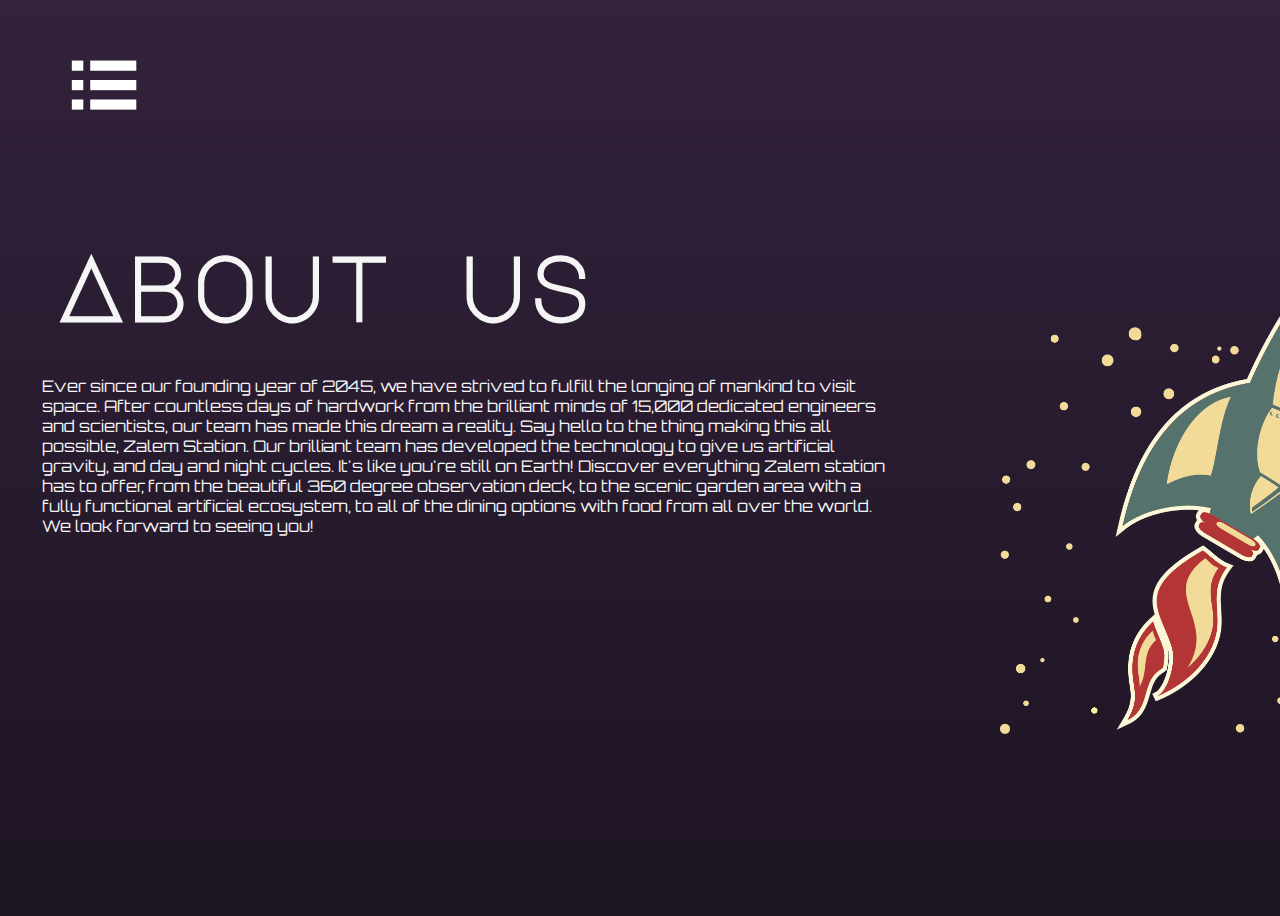
<file: AboutUs.html>
<!DOCTYPE html>
<html lang="en">
    <head>
        <meta charset="utf-8">
        
        <link rel="stylesheet" href="FinalCSS.css">
        <link rel="preconnect" href="https://fonts.gstatic.com">
        <link href="https://fonts.googleapis.com/css2?family=Major+Mono+Display&family=Orbitron&display=swap" rel="stylesheet">
        
        <link rel="stylesheet" href="FinalCSS.css">
        
        <title>Ethan's Final Project</title>
        
        <style>
            body{
                width: 100%;
                height: 900px;
                background: linear-gradient(#32223b, #1d1422);
            }   
        </style>
        
        <script src="https://ajax.googleapis.com/ajax/libs/jquery/3.5.1/jquery.min.js"></script>
        
        <script>
        
            /* Set the width of the side navigation to 250px */
        function openNav() {
            document.getElementById("mySidenav").style.width = "250px";
            document.getElementById("openBar").style.display = 'none';
        }

        /* Set the width of the side navigation to 0 */
        function closeNav() {
            document.getElementById("mySidenav").style.width = "0";
            document.getElementById("openBar").style.display = 'block';
        }
            
        $("#rocket").click(function(){
            alert("No this is not an actual picture of Zalem Station.");
        });

        </script>
        
        
    </head>
    
    <body>

        <div id="mySidenav" class="sidenav">
          <a href="javascript:void(0)" class="closebtn" onclick="closeNav()">&times;</a>
          <a href="index.html">Home Page</a>
          <a href="Login.html">Book a Suite</a>
          <a href="SpaceSound.html">Station Sound</a>
        </div>

        <!-- Use any element to open the sidenav -->
        <div id="openBar" onclick="openNav()">
            <img id="menuIcon" src="MenuIcon.png" alt="hamburgerIcon">
        </div>
        
        <img id="rocket" src="ship.png" alt="ship">
        
        <div id="aboutWrapper">
            <h1 class="titleText">About us</h1>
        </div>
        
        <div id="descriptionWrapper">
            <p class="PText">Ever since our founding year of 2045, we have strived to fulfill the longing of mankind to visit space. After countless days of hardwork from the brilliant minds of 15,000 dedicated engineers and scientists, our team has made this dream a reality. Say hello to the thing making this all possible, Zalem Station. Our brilliant team has developed the technology to give us artificial gravity, and day and night cycles. It's like you're still on Earth! Discover everything Zalem station has to offer, from the beautiful 360 degree observation deck, to the scenic garden area with a fully functional artificial ecosystem, to all of the dining options with food from all over the world. We look forward to seeing you!</p>
        </div>
        
    </body>
</html>
</file>
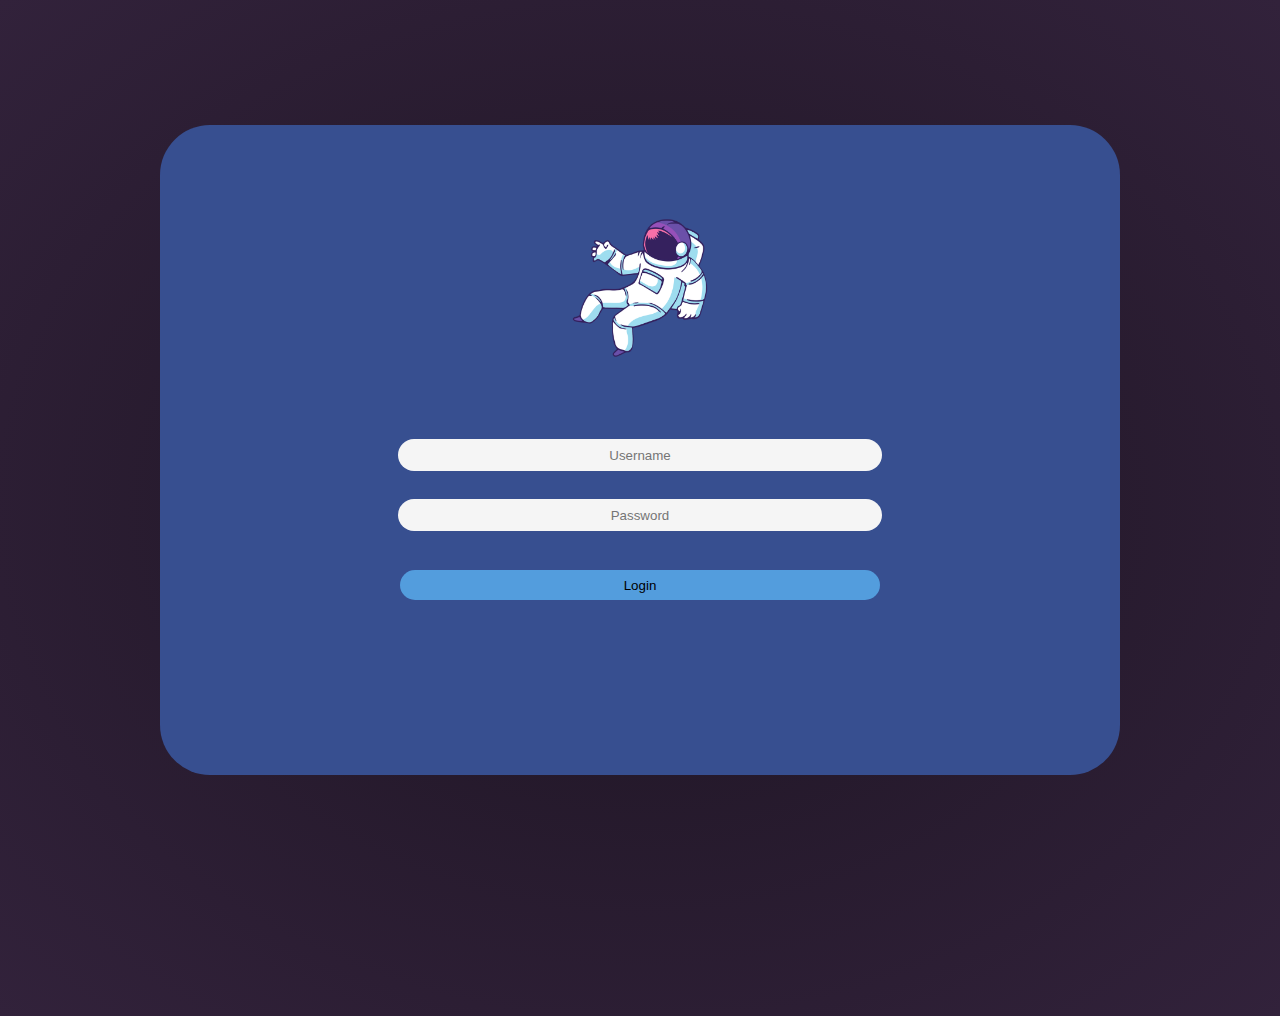
<file: Login.html>
<!DOCTYPE html>
<html lang="en">
    <head>
        <meta charset="utf-8">
        
        <link rel="stylesheet" href="FinalCSS.css">
        <link rel="preconnect" href="https://fonts.gstatic.com">
        <link href="https://fonts.googleapis.com/css2?family=Major+Mono+Display&family=Orbitron&display=swap" rel="stylesheet">
        
        <link rel="stylesheet" href="FinalCSS.css">
        
        <title>Ethan's Final Project</title>
        
        <style>
            body{
                width: 100%;
                height: 1000px;
                background-image: radial-gradient(ellipse, #1d1422, #32223b);
            }
        </style>
        
        <script>
        
            function PasswordSubmit() {
            "use strict";
            var formObj = document.getElementById("PASSformID");

            formObj.action = "FinalProject.php";
            formObj.submit();
        }
            
        </script>
        
    </head>
    
    <body>
    
        <div id="loginWrapper">
            <img id="spaceman" src="Spaceman.png" alt="man">
            <form id="PASSformID" action="FinalProject.php" method="POST">
                
                <div id="formWrapper">
                    <input id="username" type="text" placeholder="Username" name="Username">

                    <input id="password" type="password" placeholder="Password" name="Password">
                    
                    <button id="submit" onclick="PasswordSubmit()">Login</button>
                </div>
                
            </form>
        </div>
        
    </body>
</html>
</file>
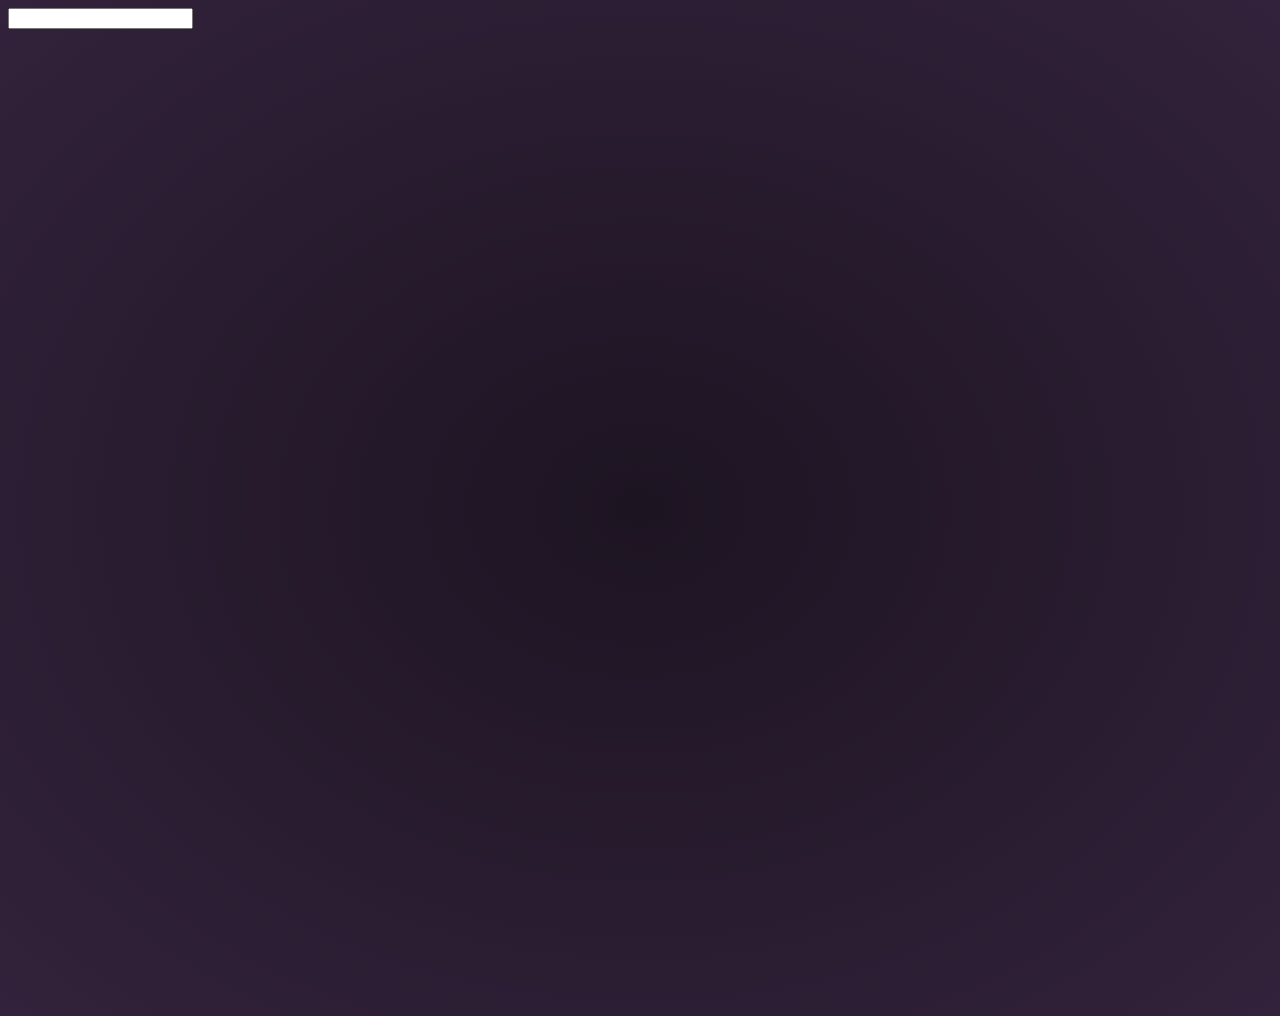
<file: PurchasePage.html>
<!DOCTYPE html>
<html lang="en">
    <head>
        <meta charset="utf-8">
        
        <link rel="stylesheet" href="FinalCSS.css">
        <link rel="preconnect" href="https://fonts.gstatic.com">
        <link href="https://fonts.googleapis.com/css2?family=Major+Mono+Display&family=Orbitron&display=swap" rel="stylesheet">
        
        <title>Ethan's Final Project</title>
        
        <style>
            body{
                width: 100%;
                height: 1000px;
                background-image: radial-gradient(ellipse, #1d1422, #32223b);
            }
        </style>
        
    </head>
    
    <body>
    
        <form id="NAMEformID" action="" method="GET">
            <div id="purchaseBox">
                <input type="number">
            </div>  
        </form>
    
    </body>
</html>
</file>
<file: FinalCSS.css>
/*
body{
    background-color: #00112c;
}
*/

h1{
    font-family: 'Major Mono Display', monospace;
    margin-left: auto;
    margin-right: auto;
}

#mainTitle{
    position: absolute;
    width: 75%;
    font-size: 75px;
    z-index: 1;
    color: whitesmoke;
    top: 30%;
    left: 50%;
    transform: translate(-50%, -50%);
}

#starBackground{
    width 1300px;
    height: 1900px;
    position: absolute;
    top: -800px;
    left: -600px;
    text-align: center;
}

#starBox{
/*    border: 2px solid black;*/
    position: relative;
    overflow: hidden;
    width: 100%;
    height: 650px;
    display: block;
    box-shadow: 0 0 70px black;
    font-family: 'Major Mono Display', monospace;
/*    border-radius: 10%;*/
    margin-bottom: 8px;
}

.rotate {
  animation: rotation 400s infinite linear;
}

@keyframes rotation {
  from {
    transform: rotate(0deg);
  }
  to {
    transform: rotate(359deg);
  }
}

#planet{
    width: 170%;
    position: absolute;
    top: 300px;
    left: -33%;
}

#mainWrapper{
    width: 100%;
    height: 1000px;
    background-color: #5c5c5c;
    width: 100%;
    height: 1000px;
    background: linear-gradient(#4a3257, #1d1422);
}

#spaceman{
    width: 150px;
    position: absolute;
/*
    animation-name: floating; 
    animation-duration: 5s; 
    animation-iteration-count: infinite; 
    animation-timing-function: ease-in-out;
*/
    top: 25%;
    left: 50%;
    transform: translate(-50%, -50%);
/*    border: 2px solid whitesmoke;*/
}

/*animation inspired by https://www.geeksforgeeks.org/css-floating-animation/*/
@keyframes floating { 
    0% { transform: translate(0,  0px); } 
    50%  { transform: translate(0, 20px); } 
    100%   { transform: translate(0, -0px); }     
}

.spacetext{
    font-family: 'Orbitron', sans-serif;
}

#welcome{
    position: absolute;
    z-index: 0;
    width: 90%;
    max-width: 800px;
    color: whitesmoke;
    text-align: center;
    font-size: 65px;
    border: 2px solid whitesmoke;
    padding: 15px;
    top: 85%;
    left: 50%;
    transform: translate(-50%, -50%);
}

#loginWrapper{
    position: absolute;
    width: 75%;
    height: 650px;
    background-color: #374f90;
    border-radius: 50px;
/*    box-shadow: 0 0 50px black;*/
    top: 50%;
    left: 50%;
    transform: translate(-50%, -50%);
}

#formWrapper{
    position: absolute;
    width: 50%;
    height: 200px;
/*    border: 2px solid whitesmoke;*/
    top: 60%;
    left: 50%;
    transform: translate(-50%, -50%);
}

#username{
    width: 100%;
    max-width: 500px;
    height: 30px;
    border: none;
    position: absolute;
    top: 20%;
    left: 50%;
    transform: translate(-50%, -50%);
    border-radius: 20px;
    background-color: whitesmoke;
}

#password{
    position: absolute;
    margin-top: 100px;
    width: 100%;
    max-width: 500px;
    height: 30px;
    border: none;
    left: 50%;
    transform: translate(-50%, -50%);
    border-radius: 20px;
    background-color: whitesmoke;
}

input{
    text-align: center;
}

#submit{
    position: absolute;
    margin-top: 100px;
    width: 100%;
    max-width: 500px;
    height: 30px;
    border: none;
    top: 35%;
    left: 50%;
    transform: translate(-50%, -50%);
    border-radius: 20px;
    background-color: #539ddd;
}

.titleText{
    color: whitesmoke;
    font-size: 90px;
}

#aboutWrapper{
    position: absolute;
    top: 20%;
    padding-left: 50px;
}

.PText{
    font-family: 'Orbitron', sans-serif;
    color: whitesmoke;
}

#descriptionWrapper{
    width: 850px;
    height: 300px;
    position: absolute;
    top: 40%;
    left: 3.3%;
}

#stars{
    width: 600px;
    background-repeat: repeat-y;
}

.cardContainer{
    border: 2px solid white;
    border-radius: 20px;
    flex: 30%;
    width: 100%;
    height: 350px;
    margin-left: 1%;
    margin-right: 1%;
    overflow: hidden;
}

/*This code was inspired by https://codepen.io/giana/pen/BZaGyP*/
.cardContainer:hover,
.cardContainer:focus {
    box-shadow: 0 10px 10px -4px #ba4dea;
    transform: translateY(-0.5em);
    transition: 1s;
}

#columnsWrapper{
    width: 80%;
    height: 380px;
    margin-left: auto;
    margin-right: auto;
/*
    position: absolute;
    top: 72%;
    left: 100%;
    transform: translate(-50%, -50%);
*/
    display: flex;
    flex-wrap: wrap-reverse;
}

.cardImage{
    width: 100%;
    height: 100%;
    object-fit: cover;
}
            
#bookingOptions{
    color: whitesmoke;
    width: 100%;
    text-align: center;
    position: absolute;
    z-index: 1;
    left: 50%;
    top: 10%;
    transform: translate(-50%, -50%);
    font-size: 75px;
}
            
#observationDeck{
    position: relative;
    overflow: hidden;
    width: 100%;
    height: 350px;
    margin-left: auto;
    margin-right: auto;
/*    z-index: -1;*/
/*    left: 50%;*/
    border: 2px solid white;
}
            
#observationIMG{
    position: absolute;
    top: -415px;
    left: -119px;
    z-index: -2;
}

.slideshowContainer {
    width: 70%;
/*
    max-width: 1000px;
    min-width: 1000px;
*/
    height: 500px;
    position: relative;
    border: 2px solid white;
    border-radius: 25px;
    overflow: hidden;
    top: 500px;
    left: 50%;
    transform: translate(-50%, -50%);
}

.mySlides {
  display: none;
}

.prev, .next {
  cursor: pointer;
  position: absolute;
  top: 50%;
  width: auto;
  margin-top: -22px;
  padding: 16px;
  color: white;
  font-weight: bold;
  font-size: 18px;
  transition: 0.6s ease;
  border-radius: 0 3px 3px 0;
  user-select: none;
}

.next {
  right: 0;
  border-radius: 3px 0 0 3px;
}


.prev:hover, .next:hover {
  background-color: rgba(189, 101, 196, 0.8);
}

/* Caption text */
.text {
  color: #f2f2f2;
  font-size: 15px;
  padding: 8px 12px;
  position: absolute;
  bottom: 8px;
  width: 100%;
  text-align: center;
}

/* Number text (1/3 etc) */
.numbertext {
  color: #f2f2f2;
  font-size: 12px;
  padding: 8px 12px;
  position: absolute;
  top: 0;
}

.galleryImage{
    width: 100%;
    min-width: 800px;
}

.fade {
  -webkit-animation-name: fade;
  -webkit-animation-duration: 1.5s;
  animation-name: fade;
  animation-duration: 1.5s;
}

@-webkit-keyframes fade {
  from {opacity: .4} 
  to {opacity: 1}
}

@keyframes fade {
  from {opacity: .4} 
  to {opacity: 1}
}

#describeBox{
    background-color: #884c9a;
    border-radius: 35px;
    padding: 15px;
    width: 80%;
    margin-right: auto;
    margin-left: auto;
}

#descriptionText{
    color: whitesmoke;
    font-family: 'Orbitron', sans-serif;
}

#purchaseBox1{
/*    position: absolute;*/
    position: relative;
    width: 80%;
    height: 600px;
    background-color: #374f90;
    border-radius: 50px;
    margin-top: 25px;
    margin-left: auto;
    margin-right: auto;
/*
    top: 950px;
    left: 50%;
    transform: translate(-50%, -50%);
*/
    display: none;
}

#purchaseBox2{
    position: relative;
    width: 80%;
    height: 600px;
    background-color: #374f90;
    border-radius: 50px;
    margin-top: 25px;
    margin-left: auto;
    margin-right: auto;
    display: none;
}

#purchaseBox3{
    position: relative;
    width: 80%;
    height: 600px;
    background-color: #374f90;
    border-radius: 50px;
    margin-top: 25px;
    margin-left: auto;
    margin-right: auto;
    display: none;
}

.totalBox{
    font-family: 'Orbitron', sans-serif;
    text-align: center;
    color: whitesmoke;
    border-radius: 15px;
    margin-left: auto;
    margin-right: auto;
    width: 100%;
    height: 50px;
    background-color: #83519a;
}

.totalText{
    font-size: 25px;
}

.totalWrapper{
    position: absolute;
    width: 30%;
    bottom: 0;
    left: 50%;
    transform: translate(-50%, -50%);
}

#optionsWrapper{
    width: 80%;
    margin-top: 25px;
    margin-left: auto;
    margin-right: auto;
}

/*This code is inspired from https://www.w3schools.com/howto/howto_js_sidenav.asp*/
/* The side navigation menu */
.sidenav {
    font-family: 'Orbitron', sans-serif;
    height: 100%; /* 100% Full-height */
    width: 0; /* 0 width - change this with JavaScript */
    position: fixed; /* Stay in place */
    z-index: 2; /* Stay on top */
    top: 0; /* Stay at the top */
    left: 0;
    background-color: #b063d3;
    overflow-x: hidden; /* Disable horizontal scroll */
    padding-top: 60px; /* Place content 60px from the top */
    transition: 0.5s; /* 0.5 second transition effect to slide in the sidenav */
}

/* The navigation menu links */
.sidenav a {
    font-family: 'Orbitron', sans-serif;
    padding: 8px 8px 8px 32px;
    text-decoration: none;
    font-size: 25px;
    color: whitesmoke;
    display: block;
    transition: 0.3s;
}

/* When you mouse over the navigation links, change their color */
.sidenav a:hover {
  color: #f1f1f1;
}

/* Position and style the close button (top right corner) */
.sidenav .closebtn {
  position: absolute;
  top: 0;
  right: 25px;
  font-size: 36px;
  margin-left: 50px;
}

/* Style page content - use this if you want to push the page content to the right when you open the side navigation */
#main {
  transition: margin-left .5s;
  padding: 20px;
}

/* On smaller screens, where height is less than 450px, change the style of the sidenav (less padding and a smaller font size) */
@media screen and (max-height: 450px) {
  .sidenav {padding-top: 15px;}
  .sidenav a {font-size: 18px;}
}

#openBar{
    position: absolute;
    width: 80px;
    z-index: 10;
    left: 5%;
    top: 5%;
}

#menuIcon{
    width: 80px;
}

.leftColumn{
    float: left;
    width: 32.9%;
    height: 500px;
}

.middleColumn{
    float: left;
    width: 32.9%;
    height: 500px;
}

.rightColumn{
    float: left;
    width: 32.9%;
    height: 500px;
}

.guestAmtInput{
    width: 30%;
    height: 30px;
    margin-top: 55px;
    margin-left: 34%;
    margin-right: 34%;
    border: none;
    background-color: #83519a;
    font-family: 'Orbitron', sans-serif;
    border-radius: 15px;
    color: whitesmoke;
}

.question{
    color: whitesmoke;
    font-family: 'Orbitron', sans-serif;
    width: 90%;
    font-size: 20px;
    margin-top: 100px;
    margin-left: auto;
    margin-right: auto;
}

.submitButton{
    width: 50%;
    height: 50px;
    margin-top: 75px;
    margin-left: 25%;
    margin-right: 25%;
    border: none;
    background-color: #83519a;
    font-family: 'Orbitron', sans-serif;
    border-radius: 15px;
    color: whitesmoke;
}

.checkBox{
    width: 50px;
    height: 50px;
    margin-left: 50px;
}

.checkText{
    color: whitesmoke;
    font-family: 'Orbitron', sans-serif;
}

#videoFrame{
    position: absolute;
    width: 50%;
    height: 500px;
    top: 50%;
    left: 50%;
    transform: translate(-50%, -50%);
    border: 2px solid whitesmoke;
    border-radius: 25px;
    overflow: hidden;
}

#video{
    width: 100%;
    height: 100%;
}

#rocket{
    width: 500px;
    position: absolute;
    left: 1000px;
    top: 100px;
}





/*For the bootstrap*/
.hoverable {
  display: inline-block;
  backface-visibility: hidden;
  vertical-align: middle;
  position: relative;
  box-shadow: 0 0 1px rgba(0, 0, 0, 0);
  tranform: translateZ(0);
  transition-duration: .3s;
  transition-property: transform;
}

.hoverable:before {
  position: absolute;
  pointer-events: none;
  z-index: -1;
  content: '';
  top: 100%;
  left: 5%;
  height: 10px;
  width: 90%;
  opacity: 0;
  background: -webkit-radial-gradient(center, ellipse, rgba(255, 255, 255, 0.35) 0%, rgba(255, 255, 255, 0) 80%);
  background: radial-gradient(ellipse at center, rgba(255, 255, 255, 0.35) 0%, rgba(255, 255, 255, 0) 80%);
  /* W3C */
  transition-duration: 0.3s;
  transition-property: transform, opacity;
}

.hoverable:hover, .hoverable:active, .hoverable:focus {
  transform: translateY(-5px);
}

.hoverable:hover:before, .hoverable:active:before, .hoverable:focus:before {
  opacity: 1;
  transform: translateY(-5px);
}

@keyframes bounce-animation {
  16.65% {
    -webkit-transform: translateY(8px);
    transform: translateY(8px);
  }
  33.3% {
    -webkit-transform: translateY(-6px);
    transform: translateY(-6px);
  }
  49.95% {
    -webkit-transform: translateY(4px);
    transform: translateY(4px);
  }
  66.6% {
    -webkit-transform: translateY(-2px);
    transform: translateY(-2px);
  }
  83.25% {
    -webkit-transform: translateY(1px);
    transform: translateY(1px);
  }
  100% {
    -webkit-transform: translateY(0);
    transform: translateY(0);
  }
}
.bounce {
  animation-name: bounce-animation;
  animation-duration: 2s;
}

#soundDescription{
    color: whitesmoke;
    text-align: center;
    font-family: 'Orbitron', sans-serif;
    font-size: 40px;
}

#logoutText{
    color: whitesmoke;
    margin: 85px;
    font-family: 'Orbitron', sans-serif;
    text-decoration: none;
    font-size: 25px;
}

#logout{
    background-color: #83519a;
    width: 20%;
    height: 50px;
    border-radius: 25px;
    margin-right: auto;
    margin-left: auto;
    margin-top: 25px;
}

#loggedIn{
    position: absolute;
    border: 2px solid whitesmoke;
    border-radius: 15px;
    padding: 10px;
    left: 78%;
    top: 60px;
}
</file>
